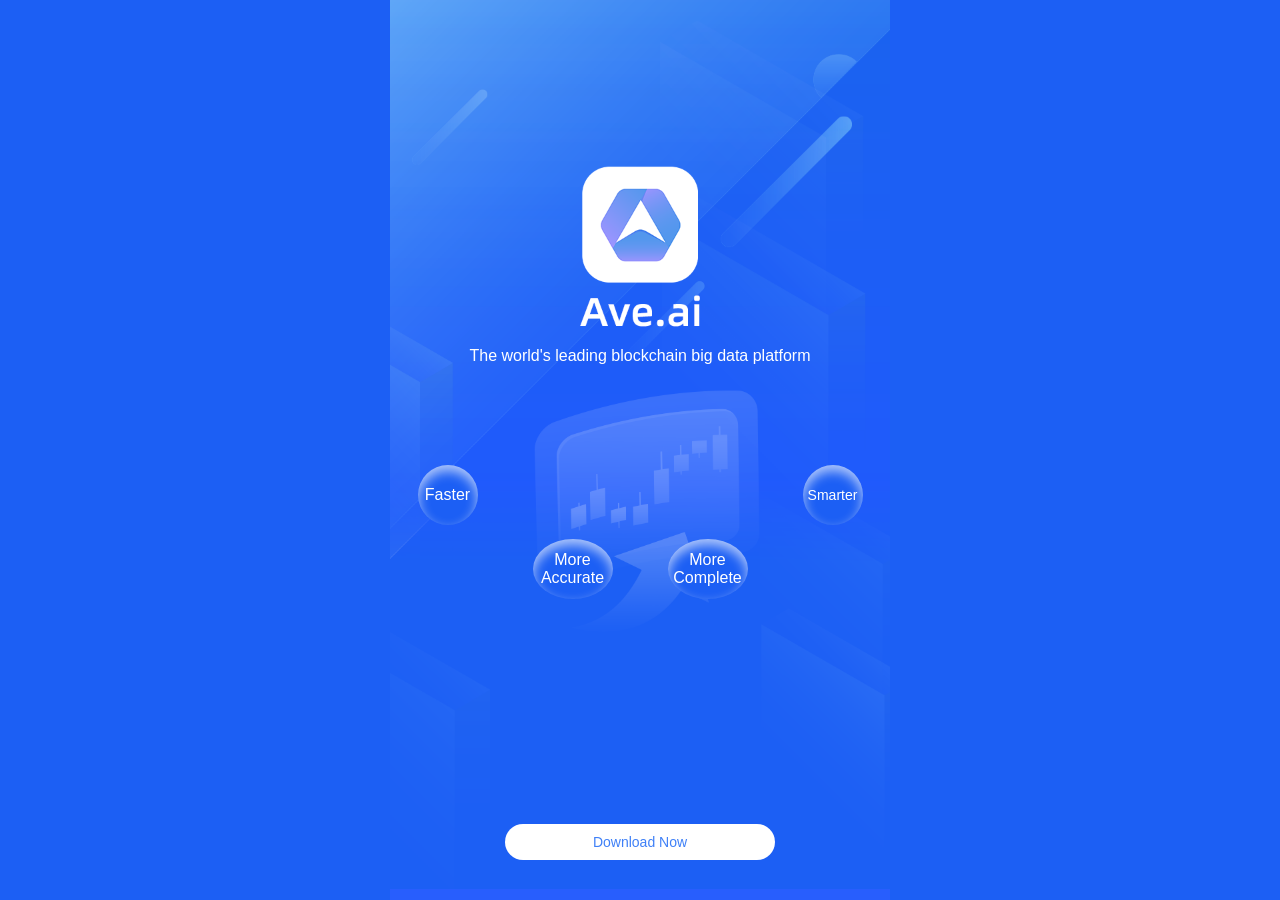
<file: download1.html>
<!DOCTYPE html>
<html lang="en">
<head>
  <meta charset="UTF-8">
  <meta http-equiv="X-UA-Compatible" content="IE=edge">
  <meta name="viewport" content="width=device-width, initial-scale=1.0, maximum-scale=1.0, minimum-scale=1.0, user-scalable=no" viewport-fit=cover>
  <link rel="icon" href="favicon.ico" />
  <link rel="shortcut icon" href="favicon.ico" />
  <title>Ave.ai</title>
  <style>
    html, body {
      margin: 0;
      width: 100%;
      line-height: 1.15; /* 1 */
      -webkit-text-size-adjust: 100%; /* 2 */
      font-family: "Poppins-Regular", "Haas Grot Text R", "PingFangSC-Regular", "Helvetica Neue", "Microsoft YaHei", 微软雅黑, Arial, sans-serif;
    }
    *{ box-sizing: border-box;}
    html {
      --max-width: 500px;
    }
    body {
      background-color: #1c5ff4;
    }
    ul,li{
      margin: 0;
      padding:0;
      list-style: none;
    }
    .download-container {
      min-height: 100vh;
      width: 100%;
      /* max-width: 600px; */
      max-width: var(--max-width);
      margin: 0 auto;
      background: url(./download.png);
      background-repeat: no-repeat;
      background-size: 100% auto;
      background-position: center top;
      background-color: #285efd;
    }
    .label {
      font-size: 16px;
      color: #fff;
      padding: 0 10px;
      padding-top: min(calc(100vw / 375 * 260), calc(var(--max-width) / 375 * 260));
      text-align: center;
      word-break: break-word;
    }
    .circle-list {
      display: flex;
      justify-content: space-around;
      margin-top: 100px;
    }
    .circle-item {
      display: inline-flex;
      min-width: 60px;
      max-width: 80px;
      height: 60px;
      text-align: center;
      /* line-height: 60px; */
      align-items: center;
      justify-content: center;
      border-radius: 50%;
      background-color: #1c5ff4;
      color: #fff;
      font-size: 16px;
      box-shadow: inset 0 6px 12px rgb(255 255 255 / 66%);
    }
    .circle-item:nth-child(2), .circle-item:nth-child(3) {
      margin-top: 74px;
    }
    .circle-item:nth-child(4) {
      font-size: 14px;
    }
    .btn-container {
      position: fixed;
      width: 100%;
      left: 0;
      bottom: 40px;
      text-align: center;
    }
    .btn-download {
      background: #FFFFFF;
      border-radius: 19px;
      font-size: 14px;
      color: #3F80F7;
      letter-spacing: 0;
      font-weight: 400;
      width: 270px;
      max-width: 90vw;
      height: 36px;
      text-align: center;
      outline: none;
      border: none;
    }
  </style>
</head>
<body>
  <main class="download-container">
    <div class="label">全球领先的区块链大数据平台</div>
    <ul class="circle-list">
      <li class="circle-item">更快</li>
      <li class="circle-item">更准</li>
      <li class="circle-item">更全</li>
      <li class="circle-item">更智能</li>
    </ul>
    <div class="btn-container">
      <a href="https://www.avestorage.cloud/app/ave.ai.apk"><button class="btn-download">立即下载</button></a>
    </div>
  </main>
  <script>
    function getLocale() {
      const browserLanguage = (navigator.systemLanguage || navigator.language || navigator.browserLanguage)
      const lang = {
        'en': 'en',
        'en-US': 'en',
        'zh-CN': 'zh-cn',
        'zh-TW': 'zh-tw'
      }
      return lang[browserLanguage] || 'en'
    }
    function __main() {
      let parsedUrl = new URL(window.location.href)
      let lang = parsedUrl?.searchParams?.get?.('lang') || localStorage?.language || getLocale()
      let i18n = {
        'zh-cn': {
          leadingBlockchainBigDataPlatform: '全球领先的区块链大数据平台',
          faster: '更快',
          moreAccurate: '更准',
          moreComplete: '更全',
          smarter: '更智能',
          downloadNow: '立即下载',

        },
        'zh-tw': {
          leadingBlockchainBigDataPlatform: '全球領先的區塊鏈大數據平台',
          faster: '更快',
          moreAccurate: '更準',
          moreComplete: '更全',
          smarter: '更智能',
          downloadNow: '立即下載',
        },
        en: {
          leadingBlockchainBigDataPlatform: "The world's leading blockchain big data platform",
          faster: 'Faster',
          moreAccurate: 'More Accurate',
          moreComplete: 'More Complete',
          smarter: 'Smarter',
          downloadNow: 'Download Now',
        }
      }
      let t = i18n[lang]
      let u = navigator.userAgent
      let isIos = !!u.match(/\(i[^;]+;( U;)? CPU.+Mac OS X/)
      let s3BaseUrl = localStorage.getItem('s3BaseUrl')
      let domain = s3BaseUrl || 'https://www.avestorage.cloud/'
      let link = isIos ? 'https://apps.apple.com/sg/app/aveai/id1645676067' : (domain + 'app/ave.ai.apk')

      let html = `<div class="label">${t.leadingBlockchainBigDataPlatform}</div>
        <ul class="circle-list">
          <li class="circle-item">${t.faster}</li>
          <li class="circle-item">${t.moreAccurate}</li>
          <li class="circle-item">${t.moreComplete}</li>
          <li class="circle-item">${t.smarter}</li>
        </ul>
        <div class="btn-container">
          <a href="${link}"><button class="btn-download">${t.downloadNow}</button></a>
        </div>`
      document.querySelector('.download-container').innerHTML = html
    }
    __main()
  </script>
</body>
</html>
</file>
